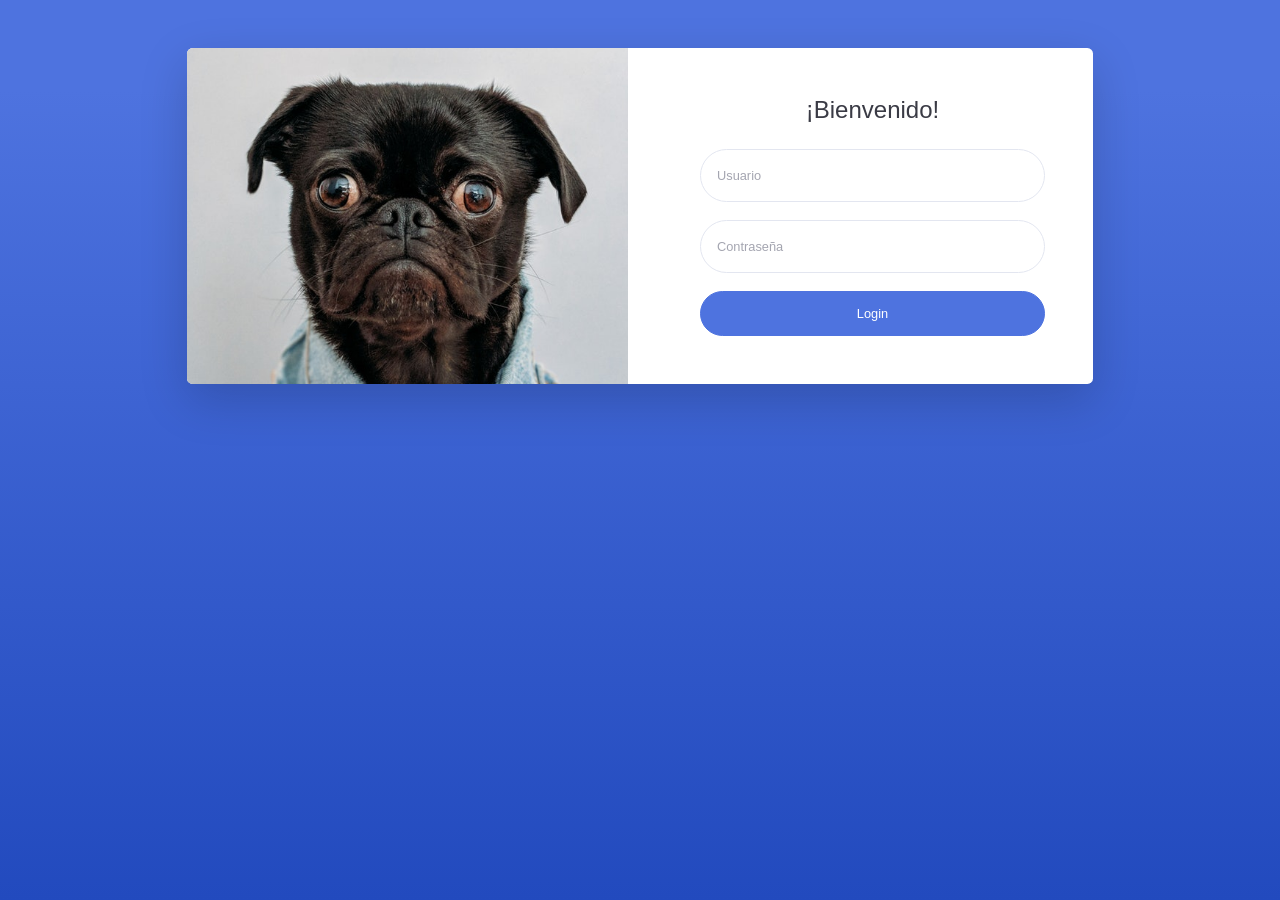
<file: static/login.html>
<!DOCTYPE html>
<html data-bs-theme="light" lang="en">

<head>
    <meta charset="utf-8">
    <meta name="viewport" content="width=device-width, initial-scale=1.0, shrink-to-fit=no">
    <title>Login - Menu</title>
    <meta name="description" content="Tasks">
    <link rel="stylesheet" href="assets/bootstrap/css/bootstrap.min.css">
    <link rel="stylesheet" href="assets/css/style.css">
</head>

<body class="bg-gradient-primary">
    <div class="container">
        <div class="row justify-content-center">
            <div class="col-md-9 col-lg-12 col-xl-10">
                <div class="card shadow-lg o-hidden border-0 my-5">
                    <div class="card-body p-0">
                        <div class="row">
                            <div class="col-lg-6 d-none d-lg-flex">
                                <div class="flex-grow-1 bg-login-image" style="background-image: url(&quot;assets/img/dogs/image3.jpeg&quot;);"></div>
                            </div>
                            <div class="col-lg-6">
                                <div class="p-5">
                                    <div class="text-center">
                                        <h4 class="text-dark mb-4">¡Bienvenido!</h4>
                                    </div>
                                    <form class="user">
                                        <div class="mb-3"><input class="form-control form-control-user" type="text" id="inputUser" placeholder="Usuario"></div>
                                        <div class="mb-3"><input class="form-control form-control-user" type="password" id="inputPassword" placeholder="Contraseña" name="password"></div>
                                        <div class="mb-3">
                                            <div class="custom-checkbox small"></div>
                                        </div><button class="btn btn-primary d-block btn-user w-100" id="btnLogin" type="submit">Login</button>
                                    </form>
                                </div>
                            </div>
                        </div>
                    </div>
                </div>
            </div>
        </div>
    </div>
    <script src="assets/bootstrap/js/bootstrap.min.js"></script>
    <script src="assets/js/bs-init.js"></script>
    <script src="assets/js/theme.js"></script>
    <script src="assets/js/bs5-toast.js"></script>
    <script src="assets/js/login.js"></script>
</body>

</html>
</file>
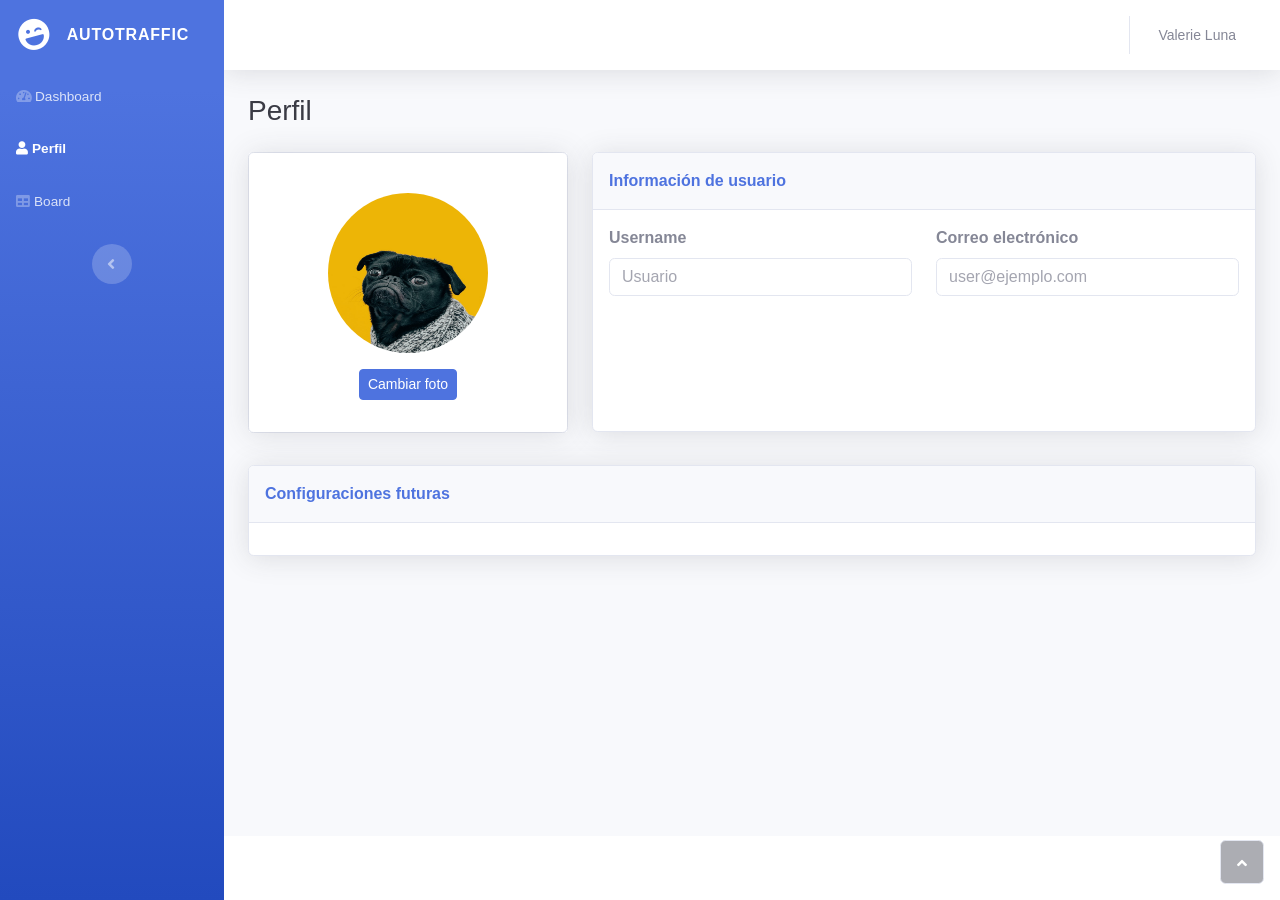
<file: static/profile.html>
<!DOCTYPE html>
<html data-bs-theme="light" lang="en">

<head>
    <meta charset="utf-8">
    <meta name="viewport" content="width=device-width, initial-scale=1.0, shrink-to-fit=no">
    <title>Profile - Menu</title>
    <meta name="description" content="Tasks">
    <link rel="stylesheet" href="assets/bootstrap/css/bootstrap.min.css">
    <link rel="stylesheet" href="assets/fonts/fontawesome-all.min.css">
    <link rel="stylesheet" href="assets/css/style.css">
</head>

<body id="page-top">
    <div id="wrapper">
        <nav class="navbar align-items-start sidebar sidebar-dark accordion bg-gradient-primary p-0 navbar-dark">
            <div class="container-fluid d-flex flex-column p-0"><a class="navbar-brand d-flex justify-content-center align-items-center sidebar-brand m-0" href="#">
                    <div class="sidebar-brand-icon rotate-n-15"><i class="fas fa-laugh-wink"></i></div>
                    <div class="sidebar-brand-text mx-3"><span>Autotraffic</span></div>
                </a>
                <hr class="sidebar-divider my-0">
                <ul class="navbar-nav text-light" id="accordionSidebar">
                    <li class="nav-item"><a class="nav-link" href="/index.html"><i class="fas fa-tachometer-alt"></i><span>Dashboard</span></a></li>
                    <li class="nav-item"><a class="nav-link active" href="/profile.html"><i class="fas fa-user"></i><span>Perfil</span></a></li>
                    <li class="nav-item"><a class="nav-link" href="/table.html"><i class="fas fa-table"></i><span>Board</span></a></li>
                    <li class="nav-item"></li>
                    <li class="nav-item"></li>
                </ul>
                <div class="text-center d-none d-md-inline"><button class="btn rounded-circle border-0" id="sidebarToggle" type="button"></button></div>
            </div>
        </nav>
        <div class="d-flex flex-column" id="content-wrapper">
            <div id="content">
                <nav class="navbar navbar-expand bg-white shadow mb-4 topbar">
                    <div class="container-fluid"><button class="btn btn-link d-md-none rounded-circle me-3" id="sidebarToggleTop" type="button"><i class="fas fa-bars"></i></button>
                        <ul class="navbar-nav flex-nowrap ms-auto">
                            <div class="d-none d-sm-block topbar-divider"></div>
                            <li class="nav-item dropdown no-arrow">
                                <div class="nav-item dropdown no-arrow"><a class="dropdown-toggle nav-link" aria-expanded="false" data-bs-toggle="dropdown" href="#"><span class="d-none d-lg-inline me-2 text-gray-600 small">Valerie Luna</span></a>
                                    <div class="dropdown-menu shadow dropdown-menu-end animated--grow-in"><a class="dropdown-item" href="/index.html"><i class="fas fa-cogs fa-sm fa-fw me-2 text-gray-400"></i>&nbsp;Dashboard</a><a class="dropdown-item" href="/profile.html"><i class="fas fa-user fa-sm fa-fw me-2 text-gray-400"></i>&nbsp;Profile</a><a class="dropdown-item" href="/table.html"><i class="fas fa-list fa-sm fa-fw me-2 text-gray-400"></i>Board</a>
                                        <div class="dropdown-divider"></div><a class="dropdown-item" href="/login.html"><i class="fas fa-sign-out-alt fa-sm fa-fw me-2 text-gray-400"></i>&nbsp;Logout</a>
                                    </div>
                                </div>
                            </li>
                        </ul>
                    </div>
                </nav>
                <div class="container-fluid">
                    <h3 class="text-dark mb-4">Perfil</h3>
                    <div class="row mb-3">
                        <div class="col-lg-4">
                            <div class="card mb-3">
                                <div class="card-body text-center shadow"><img class="rounded-circle mb-3 mt-4" src="assets/img/dogs/image2.jpeg" width="160" height="160">
                                    <div class="mb-3"><button id="btnCambiarFoto" class="btn btn-primary btn-sm" type="button" onclick="cambiarFoto()">Cambiar foto</button></div>
                                </div>
                            </div>
                        </div>
                        <div class="col-lg-8">
                            <div class="row" style="height: 297px;">
                                <div class="col" style="height: 297px;">
                                    <div class="card shadow mb-3" style="height: 280px;">
                                        <div class="card-header py-3">
                                            <p class="text-primary m-0 fw-bold">Información de usuario</p>
                                        </div>
                                        <div class="card-body">
                                            <form>
                                                <div class="row">
                                                    <div class="col">
                                                        <div class="mb-3"><label class="form-label" for="username"><strong>Username</strong></label><input class="form-control" type="text" id="inputUserName" placeholder="Usuario" name="username"></div>
                                                    </div>
                                                    <div class="col">
                                                        <div class="mb-3"><label class="form-label" for="email"><strong>Correo electrónico</strong></label><input class="form-control" type="email" id="inputEmail" placeholder="user@ejemplo.com" name="email"></div>
                                                    </div>
                                                </div>
                                            </form>
                                        </div>
                                    </div>
                                </div>
                            </div>
                        </div>
                    </div>
                    <div class="card shadow mb-5">
                        <div class="card-header py-3">
                            <p class="text-primary m-0 fw-bold">Configuraciones futuras</p>
                        </div>
                        <div class="card-body"></div>
                    </div>
                </div>
            </div>
            <footer class="bg-white sticky-footer">
                <div class="container my-auto">
                    <div class="text-center my-auto copyright"></div>
                </div>
            </footer>
        </div><a class="border rounded d-inline scroll-to-top" href="#page-top"><i class="fas fa-angle-up"></i></a>
    </div>
    <script src="assets/bootstrap/js/bootstrap.min.js"></script>
    <script src="assets/js/bs-init.js"></script>
    <script src="assets/js/theme.js"></script>
    <script src="assets/js/profile.js"></script>
</body>

</html>
</file>
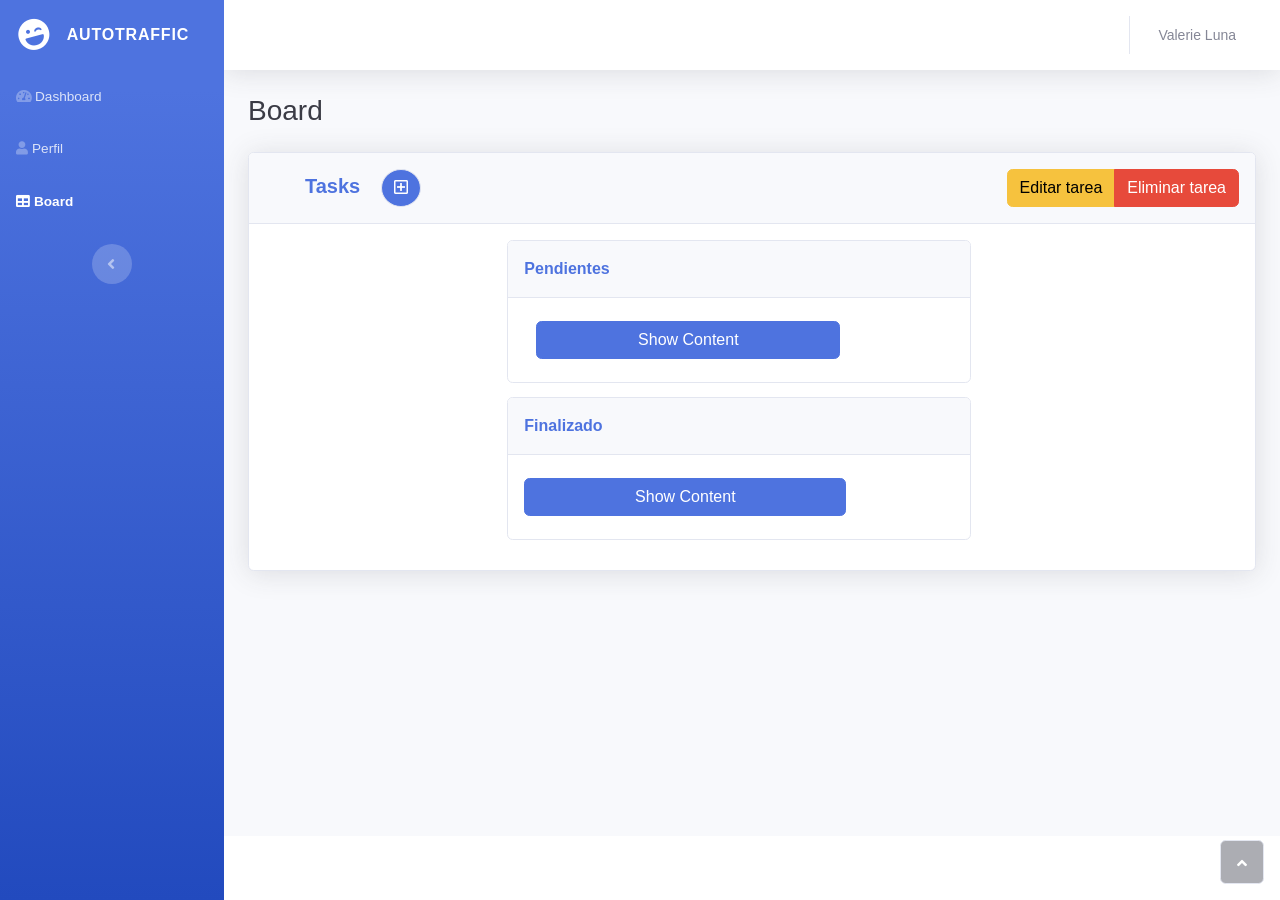
<file: static/table.html>
<!DOCTYPE html>
<html data-bs-theme="light" lang="en">

<head>
    <meta charset="utf-8">
    <meta name="viewport" content="width=device-width, initial-scale=1.0, shrink-to-fit=no">
    <title>Table - Menu</title>
    <meta name="description" content="Tasks">
    <link rel="stylesheet" href="assets/bootstrap/css/bootstrap.min.css">
    <link rel="stylesheet" href="assets/fonts/fontawesome-all.min.css">
    <link rel="stylesheet" href="assets/css/style.css">
</head>

<body id="page-top">
    <div id="wrapper">
        <nav class="navbar align-items-start sidebar sidebar-dark accordion bg-gradient-primary p-0 navbar-dark">
            <div class="container-fluid d-flex flex-column p-0"><a class="navbar-brand d-flex justify-content-center align-items-center sidebar-brand m-0" href="#">
                    <div class="sidebar-brand-icon rotate-n-15"><i class="fas fa-laugh-wink"></i></div>
                    <div class="sidebar-brand-text mx-3"><span>Autotraffic</span></div>
                </a>
                <hr class="sidebar-divider my-0">
                <ul class="navbar-nav text-light" id="accordionSidebar">
                    <li class="nav-item"><a class="nav-link" href="/index.html"><i class="fas fa-tachometer-alt"></i><span>Dashboard</span></a></li>
                    <li class="nav-item"><a class="nav-link" href="/profile.html"><i class="fas fa-user"></i><span>Perfil</span></a></li>
                    <li class="nav-item"><a class="nav-link active" href="/table.html"><i class="fas fa-table"></i><span>Board</span></a></li>
                    <li class="nav-item"></li>
                    <li class="nav-item"></li>
                </ul>
                <div class="text-center d-none d-md-inline"><button class="btn rounded-circle border-0" id="sidebarToggle" type="button"></button></div>
            </div>
        </nav>
        <div class="d-flex flex-column" id="content-wrapper">
            <div id="content">
                <nav class="navbar navbar-expand bg-white shadow mb-4 topbar">
                    <div class="container-fluid"><button class="btn btn-link d-md-none rounded-circle me-3" id="sidebarToggleTop" type="button"><i class="fas fa-bars"></i></button>
                        <ul class="navbar-nav flex-nowrap ms-auto">
                            <div class="d-none d-sm-block topbar-divider"></div>
                            <li class="nav-item dropdown no-arrow">
                                <div class="nav-item dropdown no-arrow"><a class="dropdown-toggle nav-link" aria-expanded="false" data-bs-toggle="dropdown" href="#"><span class="d-none d-lg-inline me-2 text-gray-600 small">Valerie Luna</span></a>
                                    <div class="dropdown-menu shadow dropdown-menu-end animated--grow-in"><a class="dropdown-item" href="/index.html"><i class="fas fa-cogs fa-sm fa-fw me-2 text-gray-400"></i>&nbsp;Dashboard</a><a class="dropdown-item" href="/profile.html"><i class="fas fa-user fa-sm fa-fw me-2 text-gray-400"></i>&nbsp;Profile</a><a class="dropdown-item" href="/table.html"><i class="fas fa-list fa-sm fa-fw me-2 text-gray-400"></i>Board</a>
                                        <div class="dropdown-divider"></div><a class="dropdown-item" id="aLogout" href="/login.html"><i class="fas fa-sign-out-alt fa-sm fa-fw me-2 text-gray-400"></i>&nbsp;Logout</a>
                                    </div>
                                </div>
                            </li>
                        </ul>
                    </div>
                </nav>
                <div class="container-fluid">
                    <h3 class="text-dark mb-4">Board</h3>
                    <div>
                        <div class="card text-start shadow col-lg-auto col-md-auto col-sm-auto col-xl-auto col-auto">
                            <div class="card-header py-3">
                                <div class="justify-content-between headerCardBoard">
                                    <p class="lead text-primary m-0 fw-bold" style="width: 352px;"><button class="btn btn-primary border rounded-circle" data-bs-toggle="tooltip" data-bss-tooltip="" id="btnAddTask" title="Agregar tarea" onclick="openModalCreate()"><i class="far fa-plus-square"></i></button>Tasks</p>
                                    <div class="btn-group" role="group"><button class="btn btn-warning" id="btnEditarTask" type="button" onclick="openModalUpdate()">Editar tarea</button><button class="btn btn-danger" id="btnEliminarTask" type="button" onclick="openModalDelete()">Eliminar tarea</button></div>
                                </div>
                            </div>
                            <div class="card-body ps-5 pe-4" id="cardBoard">
                                <div class="d-flex justify-content-center row" id="divCardsTasks">
                                    <div class="card tasksCards">
                                        <div class="card-header py-3">
                                            <p class="text-primary m-0 fw-bold">Pendientes</p>
                                        </div>
                                        <div class="card-body">
                                            <div class="text-start row" id="tasksPendientes">
                                                <div class="container">
                                                    <div><a class="btn btn-primary btnCollapsePendientes" data-bs-toggle="collapse" aria-expanded="false" aria-controls="collapse-1" href="#collapse-1" role="button">Show Content</a>
                                                        <div class="collapse" id="collapse-1">
                                                            <p>Collapse content.</p>
                                                        </div>
                                                    </div>
                                                </div>
                                            </div>
                                        </div>
                                    </div>
                                    <div class="card tasksCards">
                                        <div class="card-header py-3">
                                            <p class="text-primary m-0 fw-bold">Finalizado</p>
                                        </div>
                                        <div class="card-body">
                                            <div class="text-start row" id="tasksFinalizado">
                                                <div>
                                                    <div><a class="btn btn-primary btnCollapseFinalizado" data-bs-toggle="collapse" aria-expanded="false" aria-controls="collapse-5" href="#collapse-5" role="button">Show Content</a>
                                                        <div class="collapse" id="collapse-5">
                                                            <p>Collapse content.</p>
                                                        </div>
                                                    </div>
                                                </div>
                                            </div>
                                        </div>
                                    </div>
                                </div>
                            </div>
                        </div>
                    </div>
                </div>
            </div>
            <footer class="bg-white sticky-footer">
                <div class="container my-auto">
                    <div class="text-center my-auto copyright"></div>
                </div>
            </footer>
        </div><a class="border rounded d-inline scroll-to-top" href="#page-top"><i class="fas fa-angle-up"></i></a>
    </div>
    <div class="modal fade" role="dialog" tabindex="-1" id="modalCreateTask">
        <div class="modal-dialog" role="document">
            <div class="modal-content">
                <div class="modal-header">
                    <h4 class="modal-title">Crear tarea</h4><button class="btn-close" aria-label="Close" data-bs-dismiss="modal" type="button"></button>
                </div>
                <div class="modal-body">
                    <p class="pModalCreateTask">* Datos obligatorios</p>
                    <div id="divCreate" class="container-fluid ps-0 pe-0 w-100">
                        <div class="text-start row">
                            <div><label class="form-label">Título *</label><textarea id="btnCreateTitle" class="form-control taModalCreateTask"></textarea></div>
                            <div class="divDescripcion"><label class="form-label">Descripción</label><textarea id="textCreateDescripcion" class="form-control textDescripcion taModalCreateTask"></textarea></div>
                        </div>
                    </div>
                </div>
                <div class="modal-footer"><button class="btn btn-light" data-bs-dismiss="modal" type="button">Cerrar</button><button class="btn btn-primary" id="btnCreate" type="button">Guardar</button></div>
            </div>
        </div>
    </div>
    <div class="modal fade" role="dialog" tabindex="-1" id="modalUpdateTask">
        <div class="modal-dialog" role="document">
            <div class="modal-content">
                <div class="modal-header">
                    <h4 class="modal-title">Editar tarea</h4><button class="btn-close" aria-label="Close" data-bs-dismiss="modal" type="button"></button>
                </div>
                <div class="modal-body">
                    <div class="container-fluid ps-0 pe-0 w-100 divUpdateTask">
                        <div class="text-start row ms-0">
                            <div class="row ms-0"><label class="form-label">Seleccionar tarea</label><select id="selectUpdateTask">
                                    <optgroup label="This is a group">
                                        <option value="12" selected="">This is item 1</option>
                                        <option value="13">This is item 2</option>
                                        <option value="14">This is item 3</option>
                                    </optgroup>
                                </select></div>
                            <div><label class="form-label">Título</label><textarea class="form-control taModalCreateTask ms-0 ps-2"></textarea></div>
                            <div class="divDescripcion"><label class="form-label">Descripción</label><textarea id="textUpdateDescripcion" class="form-control textDescripcion taModalCreateTask ps-2"></textarea></div>
                            <div>
                                <div class="form-check"><input class="form-check-input" type="checkbox" id="chkUpdateCompleted"><label class="form-check-label" for="formCheck-1">Finalizada</label></div>
                            </div>
                        </div>
                    </div>
                </div>
                <div class="modal-footer"><button class="btn btn-light" data-bs-dismiss="modal" type="button">Cerrar</button><button class="btn btn-primary" id="btnGuardarUpdate" type="button">Guardar</button></div>
            </div>
        </div>
    </div>
    <div class="modal fade" role="dialog" tabindex="-1" id="modalDeleteTask">
        <div class="modal-dialog" role="document">
            <div class="modal-content">
                <div class="modal-header">
                    <h4 class="modal-title">Eliminar tarea</h4><button class="btn-close" aria-label="Close" data-bs-dismiss="modal" type="button"></button>
                </div>
                <div class="modal-body">
                    <div class="container-fluid ps-0 pe-0 w-100 divUpdateTask">
                        <div class="row ms-0"><label class="form-label">Seleccionar tarea</label><select id="selectDeleteTask">
                                <optgroup label="This is a group">
                                    <option value="12" selected="">This is item 1</option>
                                    <option value="13">This is item 2</option>
                                    <option value="14">This is item 3</option>
                                </optgroup>
                            </select></div>
                    </div>
                </div>
                <div class="modal-footer"><button class="btn btn-light" data-bs-dismiss="modal" type="button">Cerrar</button><button class="btn btn-danger" id="btnDelete" type="button">Eliminar</button></div>
            </div>
        </div>
    </div>
    <script src="assets/bootstrap/js/bootstrap.min.js"></script>
    <script src="assets/js/bs-init.js"></script>
    <script src="assets/js/table.js"></script>
    <script src="assets/js/theme.js"></script>
</body>

</html>
</file>
<file: static/assets/css/style.css>
.headerCardBoard {
  display: flex;
}

textarea {
  resize: none;
  height: 30px;
  width: auto;
}

.textDescripcion {
  height: 80px;
  overflow: hidden;
}

.taModalCreateTask {
  border-color: var(--bs-dark);
}

#divCreate {
  display: flex;
  justify-content: start;
  align-content: center;
}

input {
  margin-bottom: 18px;
  border-style: none;
}

.divDescripcion {
  height: 130px;
}

.pModalCreateTask {
  color: var(--bs-danger);
}

#btnAddTask {
  transform: translate(116px);
}

#cardBoard {
  border-style: none;
}

#divCardsTasks {
  transform: translate(-25px) rotate(0deg);
}

.tasksCards {
  width: 463.328px;
  padding: 0px;
  margin: 14px;
  margin-top: 0px;
}

.divUpdateTask {
  display: flex;
  justify-content: start;
  align-content: center;
}

.divTasksPendientes {
  width: 463.312px;
}

.divTasksPendientes {
  width: 463.312px;
}

.btnCollapsePendientes {
  max-width: 350px;
  width: 75%;
  margin-top: 7px;
  margin-bottom: 7px;
}

.btnCollapseFinalizado {
  max-width: 350px;
  width: 75%;
  margin-top: 7px;
  margin-bottom: 7px;
}

.modal Label {
  font-weight: bold;
}

/* Dashboard */

.rowCountDashboard {
  justify-content: center;
}
</file>
